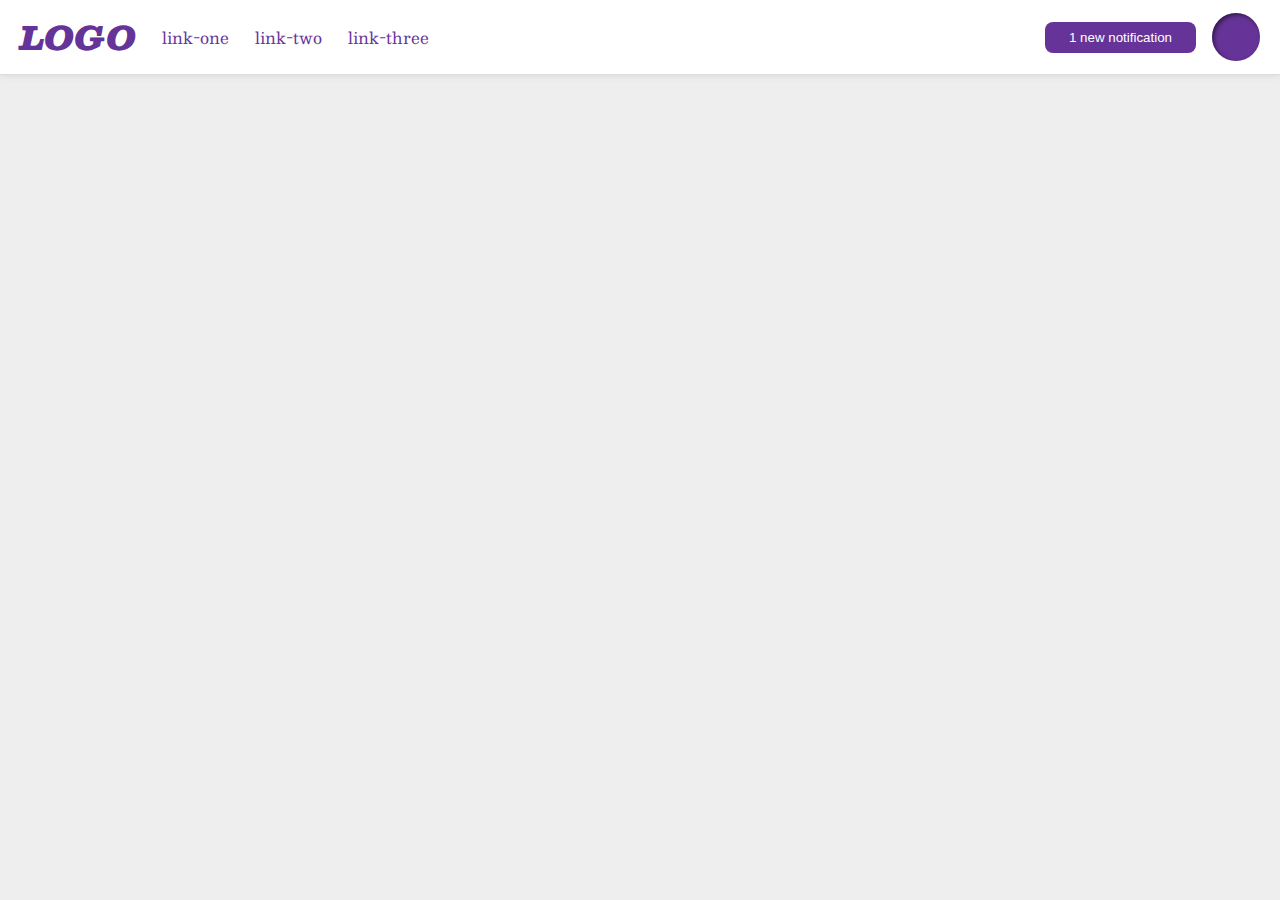
<file: foundations/flex/03-flex-header-2/index.html>
<!DOCTYPE html>
<html lang="en">
  <head>
    <meta charset="UTF-8">
    <meta http-equiv="X-UA-Compatible" content="IE=edge">
    <meta name="viewport" content="width=device-width, initial-scale=1.0">
    <title>Flex Header 2</title>
    <link rel="stylesheet" href="style.css">
  </head>
  <body>
    <div class="header">
      <div class="container-left">
        <div class="logo">
          LOGO
        </div>
        <ul class="links">
          <li><a href="https://google.com">link-one</a></li>
          <li><a href="https://google.com">link-two</a></li>
          <li><a href="https://google.com">link-three</a></li>
        </ul>
      </div>
      <div class="container-right">
        <button class="notifications">
          1 new notification
        </button>
        <div class="profile-image"></div>
      </div>
    </div>
  </body>
</html>
</file>
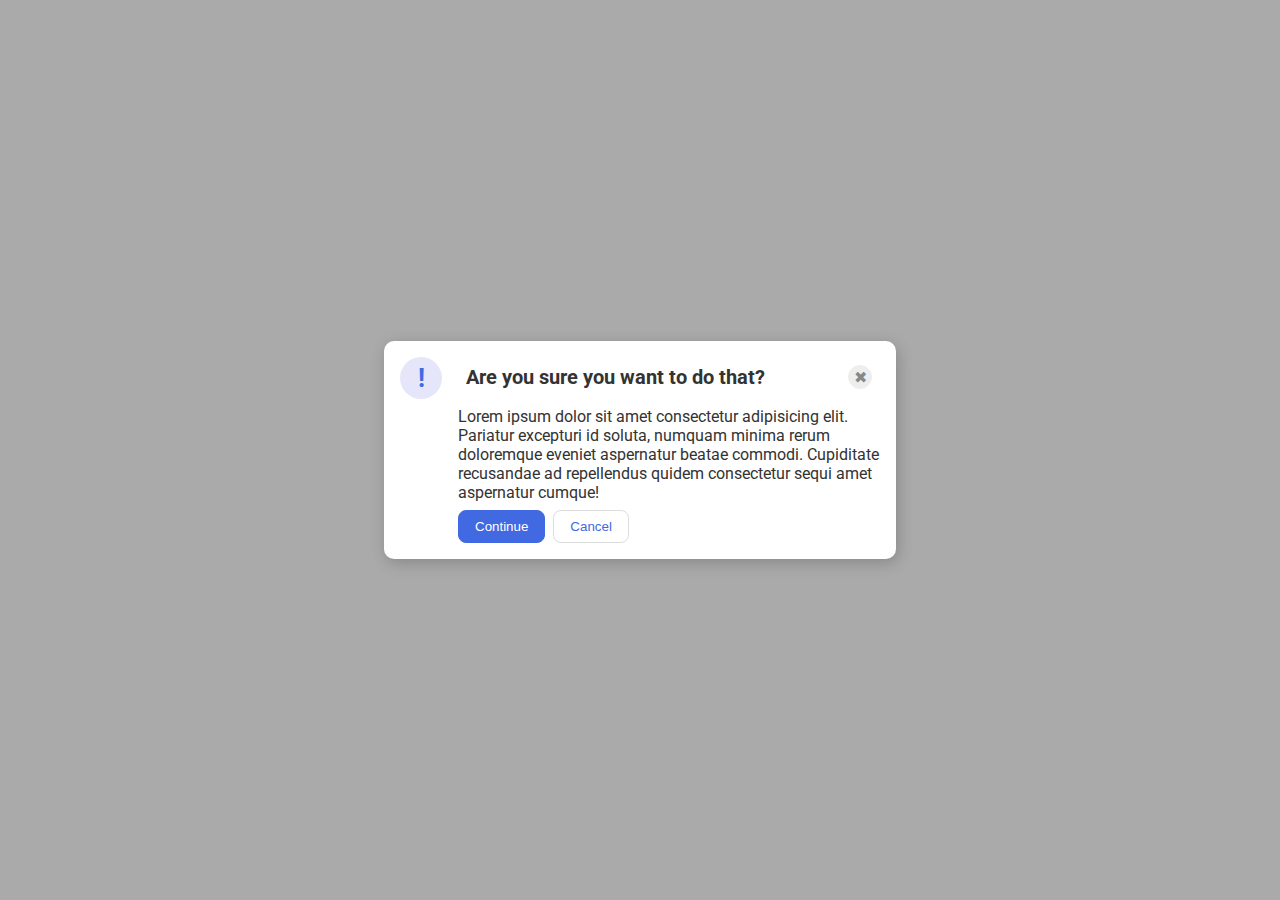
<file: foundations/flex/05-flex-modal/index.html>
<!DOCTYPE html>
<html lang="en">
  <head>
    <meta charset="UTF-8">
    <meta http-equiv="X-UA-Compatible" content="IE=edge">
    <meta name="viewport" content="width=device-width, initial-scale=1.0">
    <link rel="stylesheet" href="style.css">
    <title>Modal</title>
  </head>
  <body>
    <div class="modal">
      <div class="icon">!</div>
      <div class="right-side">
        <div class="mini-top">
          <div class="header">Are you sure you want to do that?</div>
          <button class="close-button">✖</button>
        </div>
        <div class="mini-bot">
          <div class="text">Lorem ipsum dolor sit amet consectetur adipisicing elit. Pariatur excepturi id soluta, numquam minima rerum doloremque eveniet aspernatur beatae commodi. Cupiditate recusandae ad repellendus quidem consectetur sequi amet aspernatur cumque!</div>
          <button class="continue">Continue</button>
          <button class="cancel">Cancel</button>
        </div>
      </div>
    </div>
  </body>
</html>
</file>
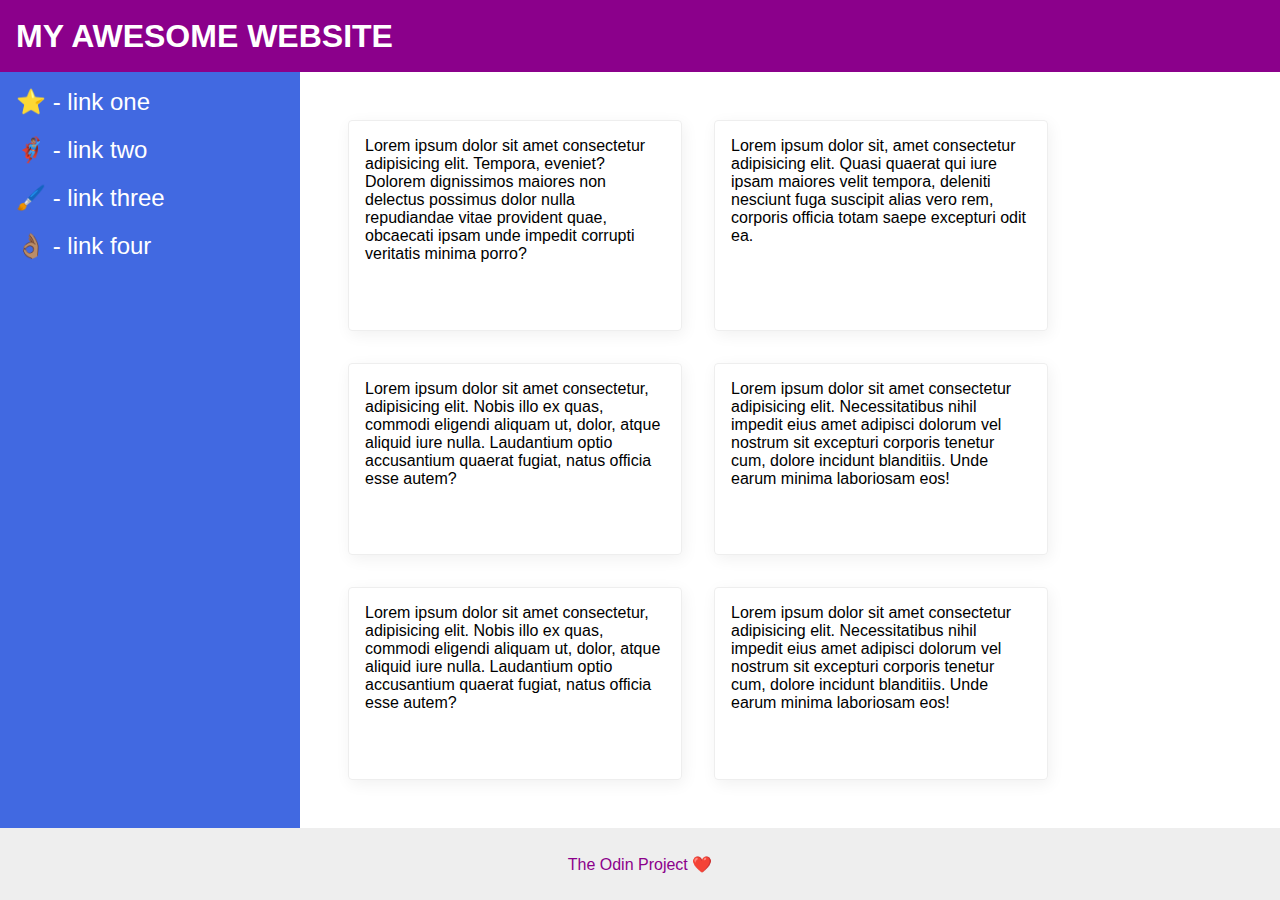
<file: foundations/flex/07-flex-layout-2/index.html>
<!DOCTYPE html>
<html lang="en">
  <head>
    <meta charset="UTF-8">
    <meta http-equiv="X-UA-Compatible" content="IE=edge">
    <meta name="viewport" content="width=device-width, initial-scale=1.0">
    <title>The Holy Grail</title>
    <link rel="stylesheet" href="style.css">
  </head>
  <body>
    <div class="header">
      MY AWESOME WEBSITE
    </div>
    
    <div class="content">
      <div class="sidebar">
        <ul>
          <li><a href="#">⭐ - link one</a></li>
          <li><a href="#">🦸🏽‍♂️ - link two</a></li>
          <li><a href="#">🖌️ - link three</a></li>
          <li><a href="#">👌🏽 - link four</a></li>
        </ul>
      </div>

      <div class="cards-section">
        <div class="card">Lorem ipsum dolor sit amet consectetur adipisicing elit. Tempora, eveniet? Dolorem dignissimos maiores non delectus possimus dolor nulla repudiandae vitae provident quae, obcaecati ipsam unde impedit corrupti veritatis minima porro?</div>
        <div class="card">Lorem ipsum dolor sit, amet consectetur adipisicing elit. Quasi quaerat qui iure ipsam maiores velit tempora, deleniti nesciunt fuga suscipit alias vero rem, corporis officia totam saepe excepturi odit ea.</div>
        <div class="card">Lorem ipsum dolor sit amet consectetur, adipisicing elit. Nobis illo ex quas, commodi eligendi aliquam ut, dolor, atque aliquid iure nulla. Laudantium optio accusantium quaerat fugiat, natus officia esse autem?</div>
        <div class="card">Lorem ipsum dolor sit amet consectetur adipisicing elit. Necessitatibus nihil impedit eius amet adipisci dolorum vel nostrum sit excepturi corporis tenetur cum, dolore incidunt blanditiis. Unde earum minima laboriosam eos!</div>
        <div class="card">Lorem ipsum dolor sit amet consectetur, adipisicing elit. Nobis illo ex quas, commodi eligendi aliquam ut, dolor, atque aliquid iure nulla. Laudantium optio accusantium quaerat fugiat, natus officia esse autem?</div>
        <div class="card">Lorem ipsum dolor sit amet consectetur adipisicing elit. Necessitatibus nihil impedit eius amet adipisci dolorum vel nostrum sit excepturi corporis tenetur cum, dolore incidunt blanditiis. Unde earum minima laboriosam eos!</div>
      </div>
    </div>
    
    <div class="footer">
      The Odin Project ❤️
    </div>
  </body>
</html>
</file>
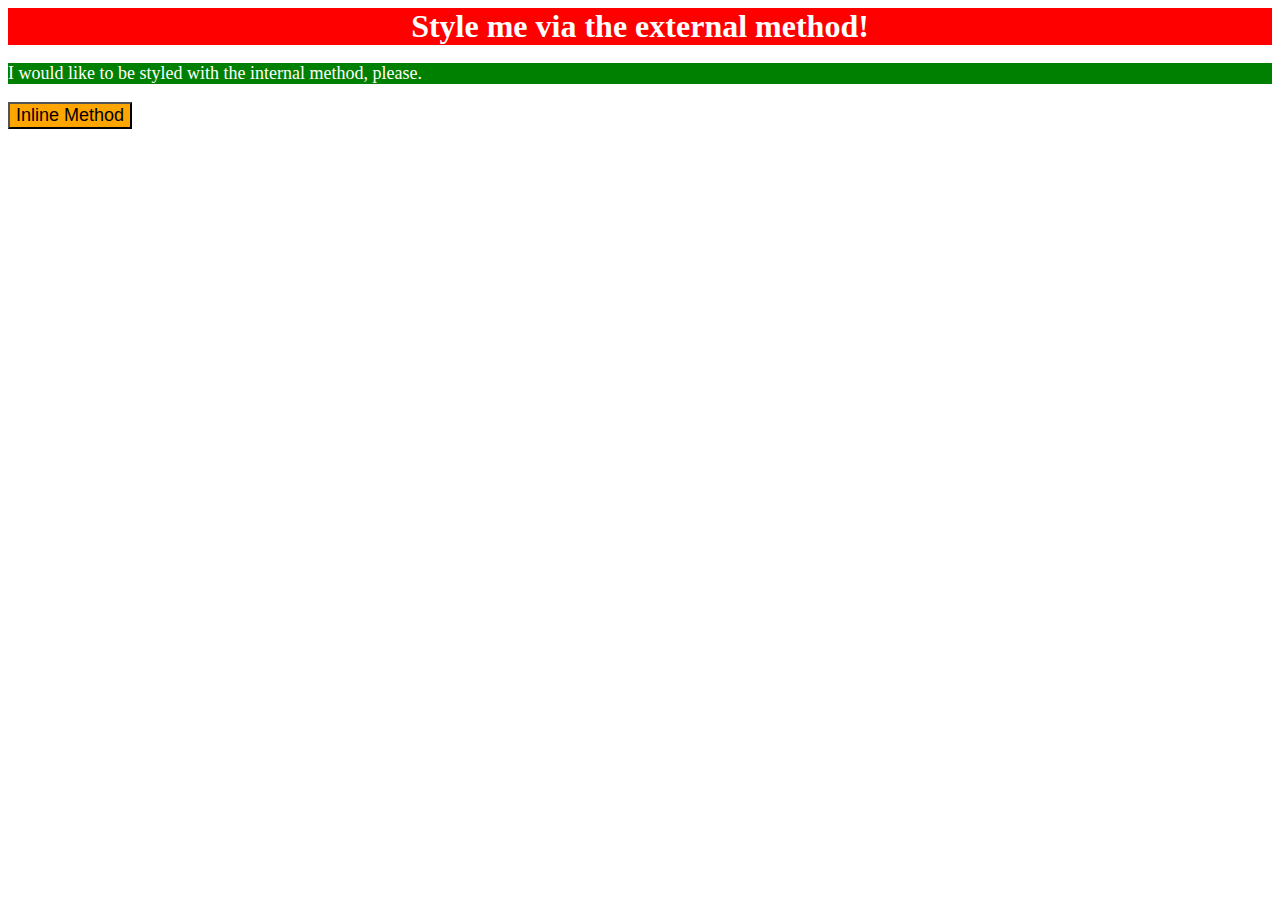
<file: foundations/intro-to-css/01-css-methods/index.html>
<!DOCTYPE html>
<html lang="en">
  <head>
    <meta charset="UTF-8">
    <meta http-equiv="X-UA-Compatible" content="IE=edge">
    <meta name="viewport" content="width=device-width, initial-scale=1.0">
    <link href="./styles.css" rel="stylesheet">
    <title>Methods for Adding CSS</title>
    <style>
      p {
        background-color: green;
        color: white;
        font-size: 18px;
      }
    </style>
  </head>
  <body>
    <div>Style me via the external method!</div>
    <p>I would like to be styled with the internal method, please.</p>
    <button style="background-color: orange; font-size: 18px;">Inline Method</button>
  </body>
</html>
</file>
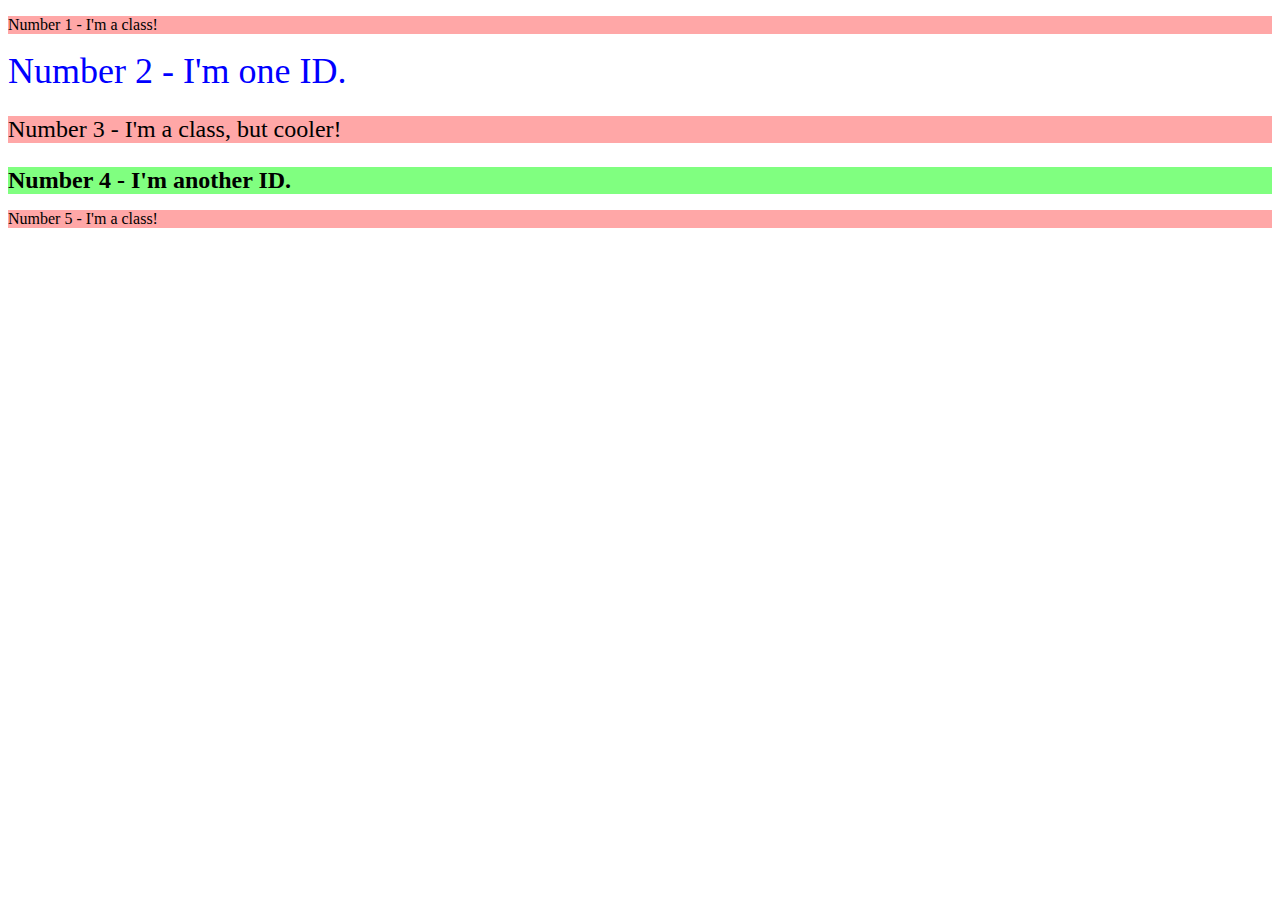
<file: foundations/intro-to-css/02-class-id-selectors/index.html>
<!DOCTYPE html>
<html lang="en">
  <head>
    <meta charset="UTF-8">
    <meta http-equiv="X-UA-Compatible" content="IE=edge">
    <meta name="viewport" content="width=device-width, initial-scale=1.0">
    <title>Class and ID Selectors</title>
    <link rel="stylesheet" href="style.css">
  </head>
  <body>
    <p class="odd">Number 1 - I'm a class!</p>
    <div id="two">Number 2 - I'm one ID.</div>
    <p class="odd font-24">Number 3 - I'm a class, but cooler!</p>
    <div id="four" class="font-24">Number 4 - I'm another ID.</div>
    <p class="odd">Number 5 - I'm a class!</p>
  </body>
</html>
</file>
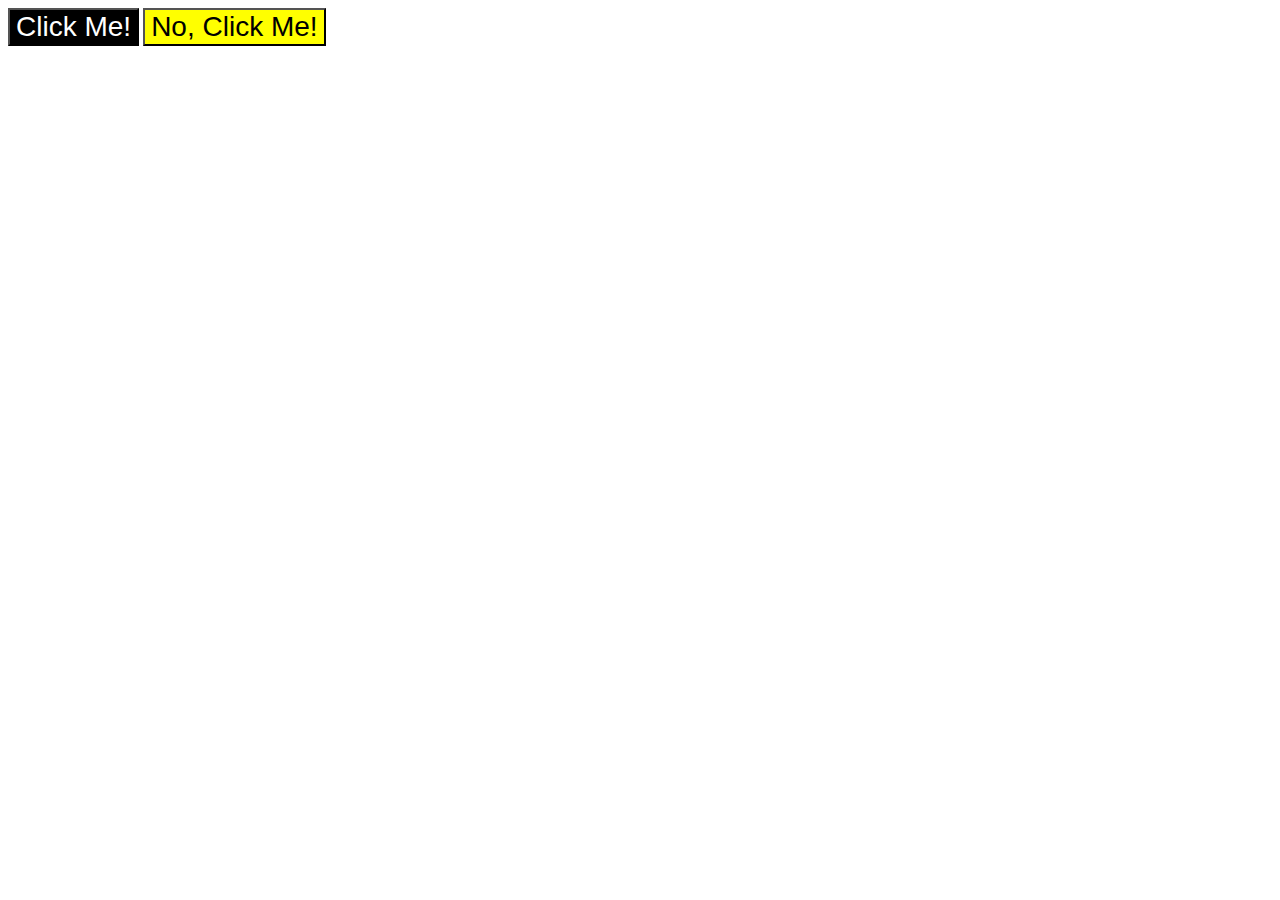
<file: foundations/intro-to-css/03-grouping-selectors/index.html>
<!DOCTYPE html>
<html lang="en">
  <head>
    <meta charset="UTF-8">
    <meta http-equiv="X-UA-Compatible" content="IE=edge">
    <meta name="viewport" content="width=device-width, initial-scale=1.0">
    <title>Grouping Selectors</title>
    <link rel="stylesheet" href="style.css">
  </head>
  <body>
    <button class="one">Click Me!</button>
    <button class="two">No, Click Me!</button>
  </body>
</html>
</file>
<file: foundations/flex/03-flex-header-2/style.css>
/* this is some magical font-importing.  
you'll learn about it later. */
@import url('https://fonts.googleapis.com/css2?family=Besley:ital,wght@0,400;1,900&display=swap');

body {
  margin: 0;
  background: #eee;
  font-family: Besley, serif;
}

.header {
  background: white;
  border-bottom: 1px solid #ddd;
  box-shadow: 0 0 8px rgba(0,0,0,.1);
  display: flex;
  justify-content: space-between;
  padding: 10px 20px;
}

.container-left {
  display: flex;
  align-items: center;
  gap: 26px;
}

.container-right {
  display: flex;
  align-items: center;
  gap: 16px;
}

.profile-image {
  background: rebeccapurple;
  box-shadow: inset 2px 2px 4px rgba(0,0,0,.5);
  border-radius: 50%;
  width: 48px;
  height: 48px;
}

.logo {
  color: rebeccapurple;
  font-size: 32px;
  font-weight: 900;
  font-style: italic;
}

button {
  border: none;
  border-radius: 8px;
  background: rebeccapurple;
  color: white;
  padding: 8px 24px;
}

a {
  /* this removes the line under our links */
  text-decoration: none;
  color: rebeccapurple;
}

ul {
  list-style-type: none;
  display: flex;
  margin: 0;
  padding: 0;
  align-items: center;
  gap: 26px;
}
</file>
<file: foundations/flex/05-flex-modal/style.css>
@import url('https://fonts.googleapis.com/css2?family=Roboto:wght@400;700&display=swap');

html, body {
  height: 100%;
}

body {
  font-family: Roboto, sans-serif;
  margin: 0;
  background: #aaa;
  color: #333;
  /* I'll give you this one for free lol */
  display: flex;
  align-items: center;
  justify-content: center;
}

.modal {
  background: white;
  width: 480px;
  border-radius: 10px;
  box-shadow: 2px 4px 16px rgba(0,0,0,.2);
  display: flex;
  gap: 16px;
  padding: 16px;
}

.icon {
  color: royalblue;
  font-size: 26px;
  font-weight: 700;
  background: lavender;
  width: 42px;
  height: 42px;
  border-radius: 50%;
  display: flex;
  align-items: center;
  justify-content: center;
  flex-shrink: 0;
}

.close-button {
  background: #eee;
  border-radius: 50%;
  color: #888;
  font-weight: 400;
  font-size: 16px;
  height: 24px;
  width: 24px;
  display: flex;
  align-items: center;
  justify-content: center;
  border: 1px solid #eee;
  padding: 0;
}

button {
  cursor: pointer;
  padding: 8px 16px;
  border-radius: 8px;
}

button.continue {
  background: royalblue;
  border: 1px solid royalblue;
  color: white;
}

button.cancel {
  background: white;
  border: 1px solid #ddd;
  color: royalblue;
}

.header {
  font-weight: bold;
  font-size: 20px;
  margin-right: auto;
}

.mini-top {
  display: flex;
  gap: 16px;
  padding: 8px;
  align-items: center;
  justify-content: center;
  margin-bottom: 10px;
}

.mini-bot {
  display: flex;
  flex-wrap: wrap;
  gap: 8px;
}
</file>
<file: foundations/flex/07-flex-layout-2/style.css>
body {
  font-family: -apple-system, BlinkMacSystemFont, 'Segoe UI', Roboto, Oxygen, Ubuntu, Cantarell, 'Open Sans', 'Helvetica Neue', sans-serif;
  margin: 0;
  min-height: 100vh;
  display: flex;
  flex-direction: column;
}

.header {
  height: 72px;
  background: darkmagenta;
  color: white;
  font-size: 32px;
  font-weight: 900;
  display: flex;
  align-items: center;
  padding-left: 16px;
  flex: 1 1 auto;
}

.footer {
  height: 72px;
  background: #eee;
  color: darkmagenta;
  flex: 1 1 auto;
  display: flex;
  justify-content: center;
  align-items: center;
}

.sidebar {
  display: flex;
  width: 300px;
  min-width: 300px;
  background: royalblue;
  box-sizing: border-box;
  padding: 16px;
  gap: 8px;
}

.sidebar a {
  font-size: 24px;
  color: #FFFFFF;
  text-decoration: none;
}

.sidebar ul {
  list-style-type: none;
  margin: 0;
  padding: 0;
  display: flex;
  flex-direction: column;
  gap: 20px;
}

.card {
  border: 1px solid #eee;
  box-shadow: 2px 4px 16px rgba(0,0,0,.06);
  border-radius: 4px;
  padding: 16px;
  width: 300px;
}

.content {
  display: flex;
  flex: 1 1 84vh;
}

.cards-section {
  padding: 48px;
  display: flex;
  flex-wrap: wrap;
  gap: 32px;
}
</file>
<file: foundations/intro-to-css/01-css-methods/styles.css>
div {
    background-color: red;
    color: white;
    font-size: 32px;
    text-align: center;
    font-weight: bold;
}
</file>
<file: foundations/intro-to-css/02-class-id-selectors/style.css>
.odd {
    background-color: rgb(255, 167, 167);
    font-family: Verdana, "DejaVu Sans" sans-serif;
}

#two {
    color: rgb(0, 0, 255);
    font-size: 36px;
}

#four {
    background-color: hsl(120, 100%, 75%);
    font-weight: bold;
}

.font-24 {
    font-size: 24px;
}
</file>
<file: foundations/intro-to-css/03-grouping-selectors/style.css>
.one {
    background-color: black;
    color: white;
}

.two {
    background-color: yellow;
}

.one,
.two {
    font-size: 28px;
    font-family: Helvetica, "Times New Roman", sans-serif;
}
</file>
